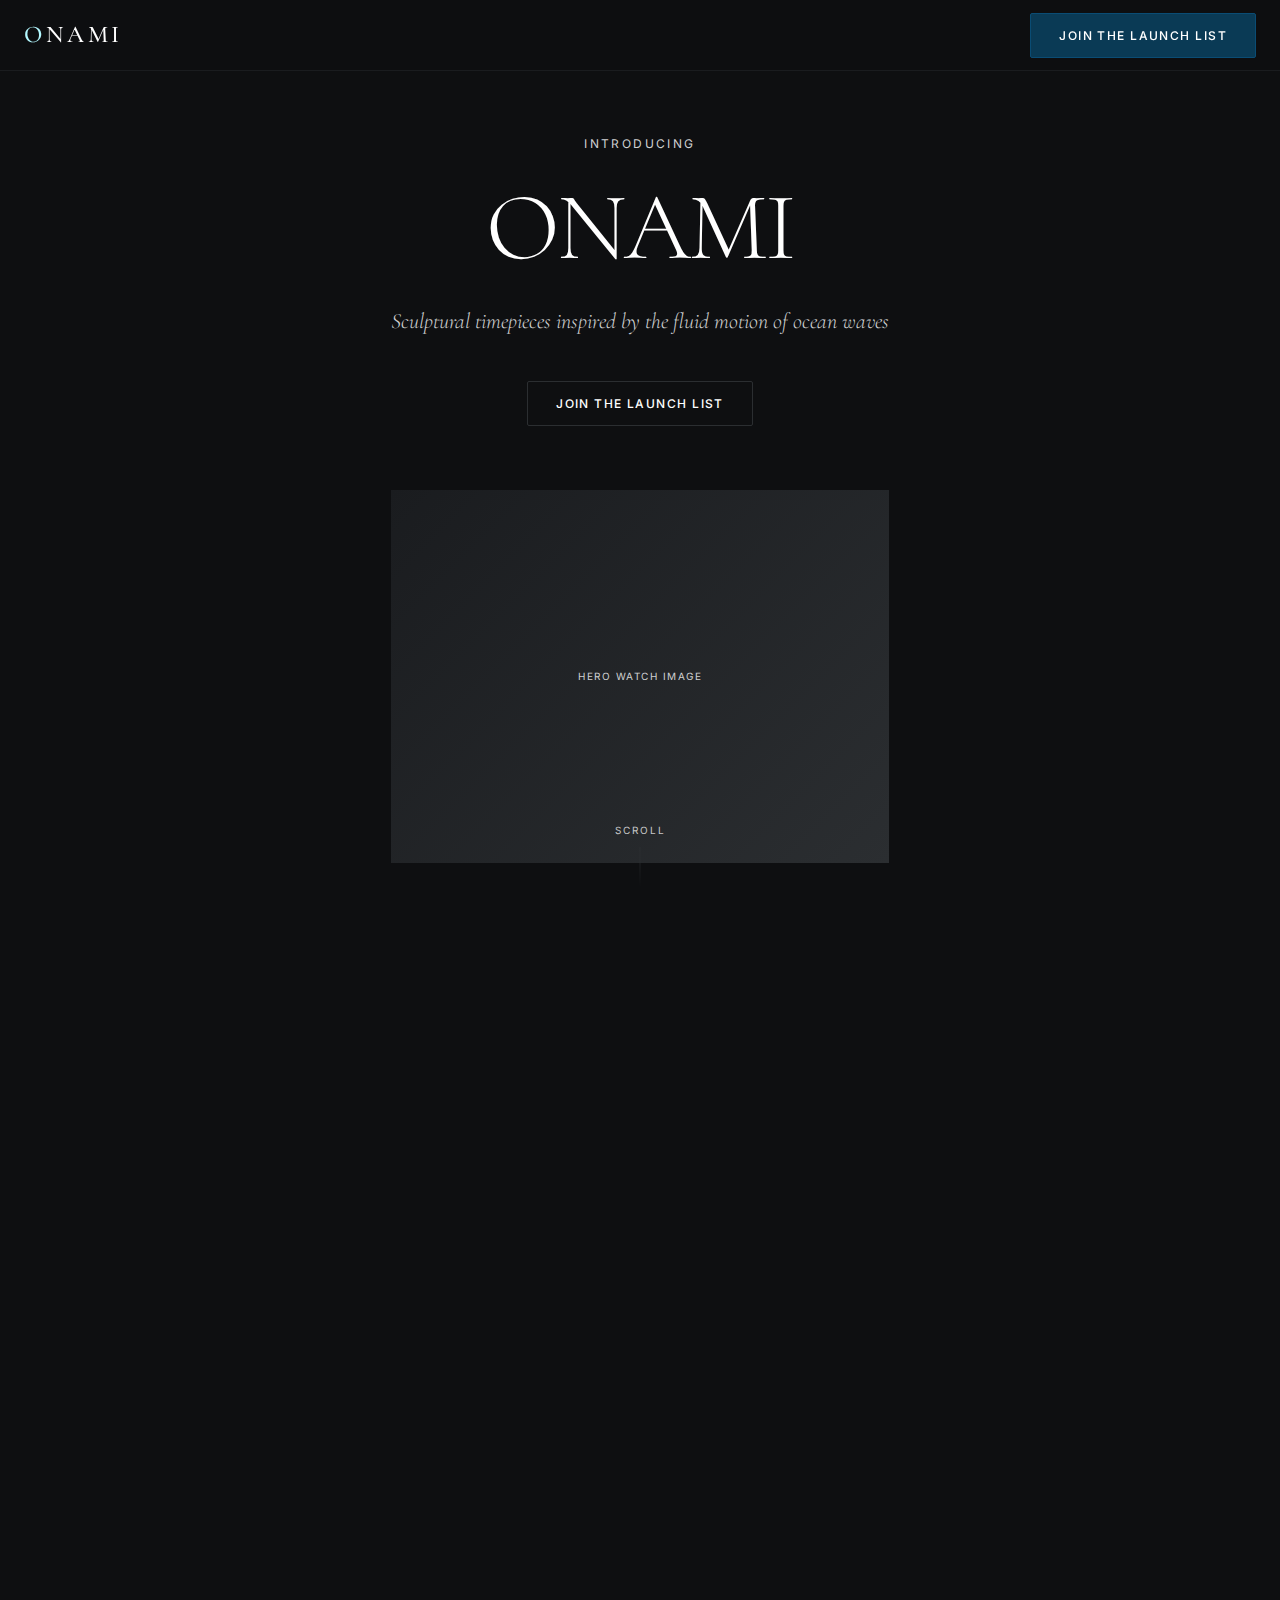
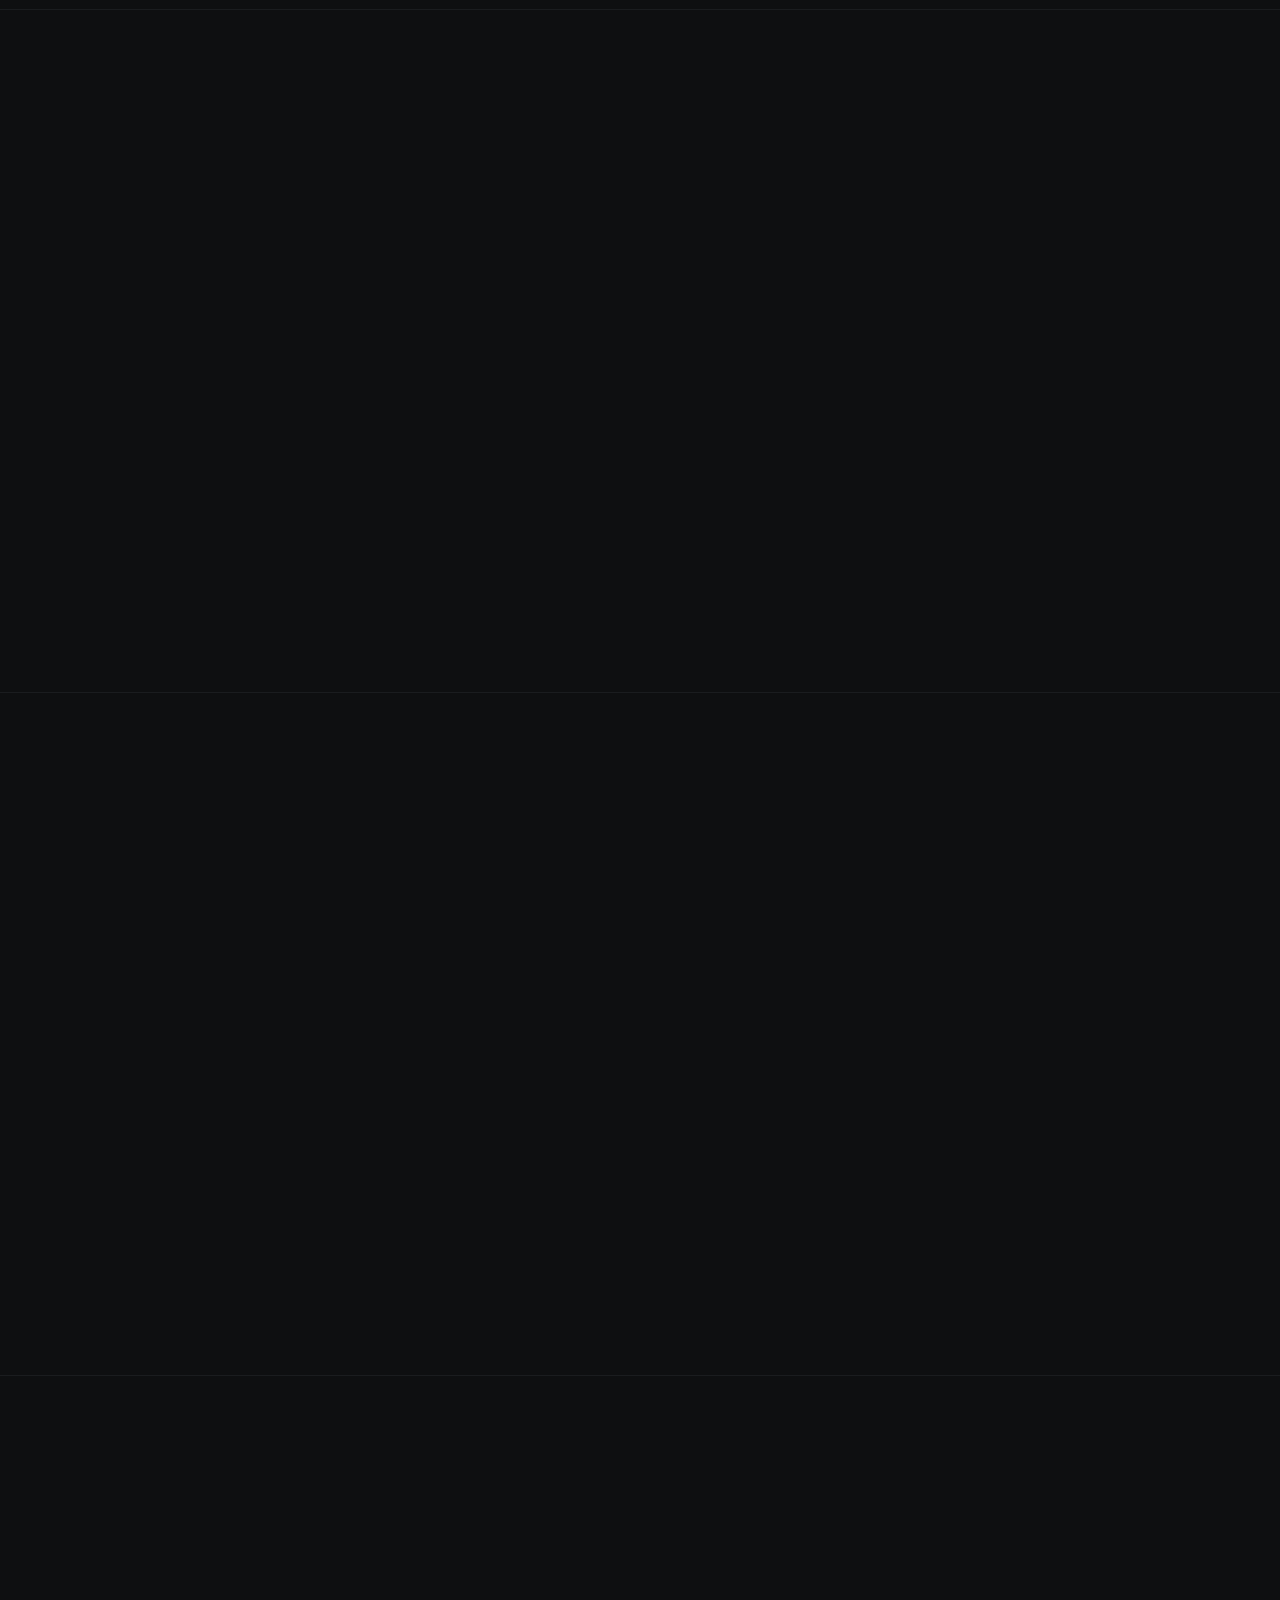
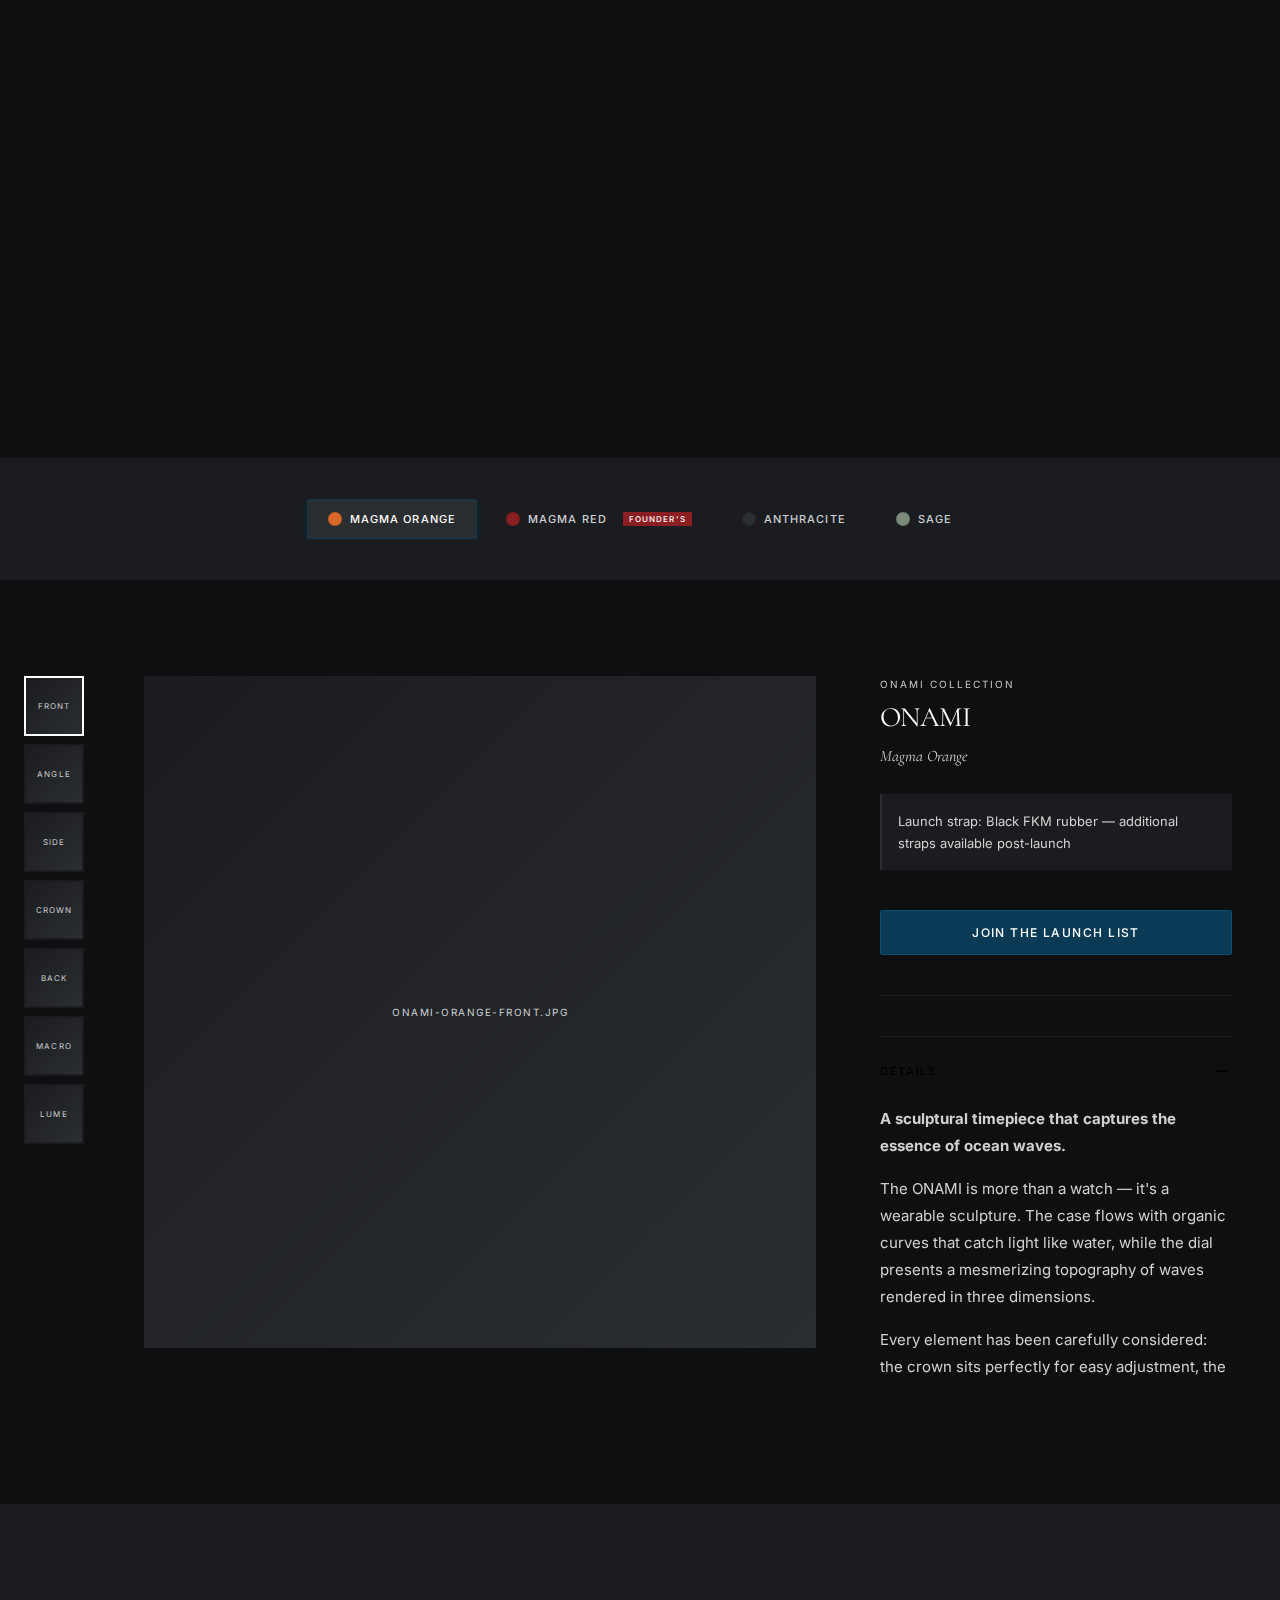
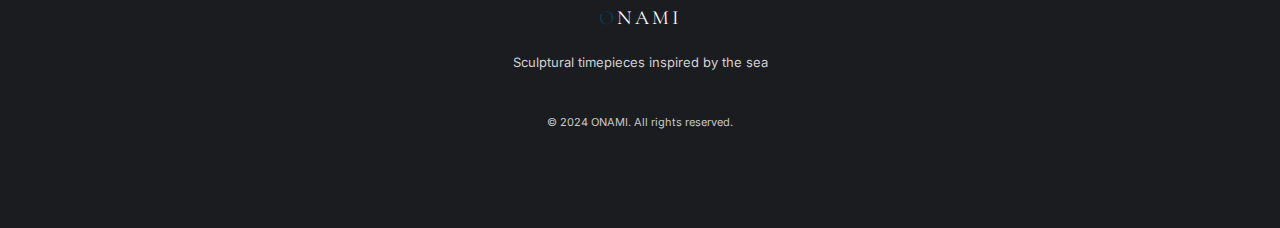
<file: main.html>
<!DOCTYPE html>
<html lang="en">
<head>
  <meta charset="UTF-8">
  <meta name="viewport" content="width=device-width, initial-scale=1.0">
  <meta name="description" content="ONAMI - Sculptural timepieces inspired by ocean waves. Join the launch list for our debut collection.">
  <title>ONAMI | Sculptural Timepieces</title>
  
  <!-- Google Fonts -->
  <link rel="preconnect" href="https://fonts.googleapis.com">
  <link rel="preconnect" href="https://fonts.gstatic.com" crossorigin>
  <link href="https://fonts.googleapis.com/css2?family=Cormorant+Garamond:ital,wght@0,300;0,400;0,500;0,600;1,300;1,400&family=Inter:wght@300;400;500;600&display=swap" rel="stylesheet">
  
  <style>
    /* ========================================
       CSS VARIABLES & RESET
    ======================================== */
    :root {
      /* Primary Colors - Dark Theme */
      --color-bg: #0E0F11;           /* Charcoal Black - main background */
      --color-bg-alt: #1A1C1F;       /* Graphite Grey - section alternation */
      --color-bg-elevated: #2B2E31;  /* Slate Grey - elevated surfaces */
      --color-text: #FFFFFF;          /* Pure White - primary text */
      --color-text-muted: #D0D1D2;   /* Soft Silver - secondary text */
      --color-text-light: #C8C8C8;   /* Warm Grey - tertiary text */
      --color-border: #2B2E31;       /* Slate Grey - borders */
      --color-border-light: #1A1C1F; /* Graphite Grey - subtle borders */
      --color-accent: #0A3A55;       /* Deep Blue - primary accent */
      --color-accent-hover: #0A4C74; /* Accent Blue - hover state */
      --color-lume: #B3F8FF;         /* Lume Cyan - special highlights */
      
      /* Variant Colors */
      --magma-orange: #D9692B;       /* Orange Magma accent */
      --magma-red: #8B1E22;          /* Red Magma accent */
      --anthracite: #2B2E31;         /* Slate Grey */
      --sage: #7A8B7A;
      
      /* Typography */
      --font-display: 'Cormorant Garamond', Georgia, serif;
      --font-body: 'Inter', -apple-system, sans-serif;
      
      /* Spacing */
      --space-xs: 0.5rem;
      --space-sm: 1rem;
      --space-md: 1.5rem;
      --space-lg: 2.5rem;
      --space-xl: 4rem;
      --space-2xl: 6rem;
      --space-3xl: 8rem;
      
      /* Transitions */
      --transition-fast: 150ms ease;
      --transition-base: 250ms ease;
      --transition-slow: 400ms ease;
    }
    
    *, *::before, *::after {
      margin: 0;
      padding: 0;
      box-sizing: border-box;
    }
    
    html {
      scroll-behavior: smooth;
      font-size: 16px;
    }
    
    body {
      font-family: var(--font-body);
      font-weight: 400;
      line-height: 1.7;
      color: var(--color-text);
      background-color: var(--color-bg);
      -webkit-font-smoothing: antialiased;
      -moz-osx-font-smoothing: grayscale;
    }
    
    img {
      max-width: 100%;
      height: auto;
      display: block;
    }
    
    a {
      color: inherit;
      text-decoration: none;
    }
    
    button {
      font-family: inherit;
      cursor: pointer;
      border: none;
      background: none;
    }
    
    /* ========================================
       TYPOGRAPHY
    ======================================== */
    h1, h2, h3, h4 {
      font-family: var(--font-display);
      font-weight: 400;
      line-height: 1.2;
      letter-spacing: -0.02em;
    }
    
    h1 {
      font-size: clamp(2.5rem, 5vw, 4rem);
    }
    
    h2 {
      font-size: clamp(1.75rem, 3.5vw, 2.5rem);
    }
    
    h3 {
      font-size: clamp(1.25rem, 2vw, 1.5rem);
    }
    
    .text-muted {
      color: var(--color-text-muted);
    }
    
    .text-light {
      color: var(--color-text-light);
    }
    
    .text-small {
      font-size: 0.875rem;
    }
    
    .text-xs {
      font-size: 0.75rem;
      letter-spacing: 0.1em;
      text-transform: uppercase;
    }
    
    /* ========================================
       LAYOUT UTILITIES
    ======================================== */
    .container {
      width: 100%;
      max-width: 1400px;
      margin: 0 auto;
      padding: 0 var(--space-md);
    }
    
    .container-narrow {
      max-width: 800px;
    }
    
    .section {
      padding: var(--space-2xl) 0;
    }
    
    .section-lg {
      padding: var(--space-3xl) 0;
    }
    
    /* ========================================
       HEADER
    ======================================== */
    .header {
      position: fixed;
      top: 0;
      left: 0;
      right: 0;
      z-index: 1000;
      background: rgba(14, 15, 17, 0.95);
      backdrop-filter: blur(20px);
      -webkit-backdrop-filter: blur(20px);
      border-bottom: 1px solid var(--color-border-light);
      transition: transform var(--transition-base), box-shadow var(--transition-base);
    }
    
    .header--hidden {
      transform: translateY(-100%);
    }
    
    .header--scrolled {
      box-shadow: 0 4px 30px rgba(0, 0, 0, 0.3);
    }
    
    .header__inner {
      display: flex;
      align-items: center;
      justify-content: space-between;
      height: 70px;
    }
    
    .header__logo {
      font-family: var(--font-display);
      font-size: 1.5rem;
      font-weight: 500;
      letter-spacing: 0.15em;
      color: var(--color-text);
    }
    
    .header__logo span {
      color: var(--color-lume);
    }
    
    .header__cta {
      display: none;
    }
    
    @media (min-width: 768px) {
      .header__cta {
        display: block;
      }
    }
    
    /* ========================================
       BUTTONS
    ======================================== */
    .btn {
      display: inline-flex;
      align-items: center;
      justify-content: center;
      gap: var(--space-xs);
      padding: 0.875rem 1.75rem;
      font-size: 0.75rem;
      font-weight: 500;
      letter-spacing: 0.12em;
      text-transform: uppercase;
      border-radius: 2px;
      transition: all var(--transition-base);
    }
    
    .btn--primary {
      background: var(--color-accent);
      color: var(--color-text);
      border: 1px solid var(--color-accent-hover);
    }
    
    .btn--primary:hover {
      background: var(--color-accent-hover);
      transform: translateY(-1px);
      box-shadow: 0 4px 20px rgba(10, 58, 85, 0.4);
    }
    
    .btn--outline {
      background: transparent;
      color: var(--color-text);
      border: 1px solid var(--color-border);
    }
    
    .btn--outline:hover {
      border-color: var(--color-text);
    }
    
    /* ========================================
       HERO SECTION
    ======================================== */
    .hero {
      min-height: 100vh;
      display: flex;
      align-items: center;
      justify-content: center;
      padding-top: 70px;
      position: relative;
      overflow: hidden;
    }
    
    .hero__content {
      text-align: center;
      padding: var(--space-xl) var(--space-md);
      max-width: 900px;
    }
    
    .hero__eyebrow {
      font-size: 0.75rem;
      letter-spacing: 0.2em;
      text-transform: uppercase;
      color: var(--color-text-muted);
      margin-bottom: var(--space-md);
    }
    
    .hero__title {
      font-size: clamp(3rem, 8vw, 6rem);
      font-weight: 300;
      letter-spacing: -0.03em;
      margin-bottom: var(--space-md);
      line-height: 1.05;
    }
    
    .hero__subtitle {
      font-family: var(--font-display);
      font-size: clamp(1.125rem, 2vw, 1.375rem);
      font-weight: 300;
      font-style: italic;
      color: var(--color-text-muted);
      max-width: 600px;
      margin: 0 auto var(--space-lg);
    }
    
    .hero__image {
      width: 100%;
      max-width: 600px;
      margin: var(--space-xl) auto 0;
      position: relative;
    }
    
    .hero__image img {
      width: 100%;
      aspect-ratio: 4/3;
      object-fit: cover;
      background: var(--color-bg-alt);
    }
    
    .hero__scroll {
      position: absolute;
      bottom: var(--space-lg);
      left: 50%;
      transform: translateX(-50%);
      display: flex;
      flex-direction: column;
      align-items: center;
      gap: var(--space-xs);
      color: var(--color-text-light);
      font-size: 0.625rem;
      letter-spacing: 0.2em;
      text-transform: uppercase;
    }
    
    .hero__scroll-line {
      width: 1px;
      height: 40px;
      background: linear-gradient(to bottom, var(--color-border), transparent);
      animation: scrollPulse 2s ease-in-out infinite;
    }
    
    @keyframes scrollPulse {
      0%, 100% { opacity: 0.3; transform: scaleY(1); }
      50% { opacity: 1; transform: scaleY(1.2); }
    }
    
    /* ========================================
       INTRO BLOCKS
    ======================================== */
    .intro-block {
      padding: var(--space-3xl) 0;
      border-bottom: 1px solid var(--color-border-light);
    }
    
    .intro-block:last-of-type {
      border-bottom: none;
    }
    
    .intro-block__inner {
      display: grid;
      gap: var(--space-lg);
      align-items: center;
    }
    
    @media (min-width: 768px) {
      .intro-block__inner {
        grid-template-columns: 1fr 1fr;
        gap: var(--space-2xl);
      }
      
      .intro-block--reverse .intro-block__content {
        order: 2;
      }
      
      .intro-block--reverse .intro-block__image {
        order: 1;
      }
    }
    
    .intro-block__eyebrow {
      font-size: 0.625rem;
      letter-spacing: 0.25em;
      text-transform: uppercase;
      color: var(--color-text-light);
      margin-bottom: var(--space-sm);
    }
    
    .intro-block__title {
      margin-bottom: var(--space-md);
    }
    
    .intro-block__text {
      color: var(--color-text-muted);
      font-size: 1rem;
      line-height: 1.8;
    }
    
    .intro-block__image {
      aspect-ratio: 4/3;
      background: var(--color-bg-alt);
      overflow: hidden;
    }
    
    .intro-block__image img {
      width: 100%;
      height: 100%;
      object-fit: cover;
      transition: transform var(--transition-slow);
    }
    
    .intro-block__image:hover img {
      transform: scale(1.03);
    }
    
    /* ========================================
       VARIANT RIBBON
    ======================================== */
    .variant-ribbon {
      background: var(--color-bg-alt);
      padding: var(--space-lg) 0;
      position: sticky;
      top: 70px;
      z-index: 100;
      border-bottom: 1px solid var(--color-border-light);
    }
    
    .variant-ribbon__inner {
      display: flex;
      justify-content: center;
      gap: var(--space-xs);
      overflow-x: auto;
      -webkit-overflow-scrolling: touch;
      scrollbar-width: none;
      -ms-overflow-style: none;
      padding: 0 var(--space-sm);
    }
    
    .variant-ribbon__inner::-webkit-scrollbar {
      display: none;
    }
    
    .variant-btn {
      display: flex;
      align-items: center;
      gap: var(--space-xs);
      padding: 0.75rem 1.25rem;
      font-size: 0.6875rem;
      font-weight: 500;
      letter-spacing: 0.1em;
      text-transform: uppercase;
      white-space: nowrap;
      border: 1px solid transparent;
      border-radius: 2px;
      transition: all var(--transition-base);
      color: var(--color-text-muted);
    }
    
    .variant-btn:hover {
      color: var(--color-text);
      border-color: var(--color-border);
    }
    
    .variant-btn--active {
      color: var(--color-text);
      background: var(--color-bg-elevated);
      border-color: var(--color-accent);
      box-shadow: 0 2px 12px rgba(10, 58, 85, 0.3);
    }
    
    .variant-btn__swatch {
      width: 14px;
      height: 14px;
      border-radius: 50%;
      border: 1px solid rgba(0, 0, 0, 0.1);
    }
    
    .variant-btn__swatch--orange { background: var(--magma-orange); }
    .variant-btn__swatch--red { background: var(--magma-red); }
    .variant-btn__swatch--anthracite { background: var(--anthracite); }
    .variant-btn__swatch--sage { background: var(--sage); }
    
    .variant-btn__badge {
      font-size: 0.5rem;
      padding: 0.125rem 0.375rem;
      background: var(--magma-red);
      color: var(--color-text);
      border-radius: 1px;
      margin-left: var(--space-xs);
    }
    
    /* ========================================
       PRODUCT SECTION (NOMOS-INSPIRED)
    ======================================== */
    .product-section {
      padding: var(--space-2xl) 0 var(--space-3xl);
    }
    
    .product-grid {
      display: grid;
      gap: var(--space-lg);
    }
    
    @media (min-width: 1024px) {
      .product-grid {
        grid-template-columns: 80px 1fr 400px;
        gap: var(--space-lg);
        align-items: start;
      }
    }
    
    /* Thumbnail Strip */
    .thumbnail-strip {
      display: flex;
      gap: var(--space-xs);
      overflow-x: auto;
      -webkit-overflow-scrolling: touch;
      padding-bottom: var(--space-xs);
    }
    
    @media (min-width: 1024px) {
      .thumbnail-strip {
        flex-direction: column;
        overflow-x: visible;
        padding-bottom: 0;
        position: sticky;
        top: 160px;
      }
    }
    
    .thumbnail {
      flex-shrink: 0;
      width: 60px;
      height: 60px;
      background: var(--color-bg-alt);
      border: 2px solid transparent;
      cursor: pointer;
      transition: all var(--transition-base);
      overflow: hidden;
    }
    
    .thumbnail:hover {
      border-color: var(--color-border);
    }
    
    .thumbnail--active {
      border-color: var(--color-text);
    }
    
    .thumbnail img {
      width: 100%;
      height: 100%;
      object-fit: cover;
    }
    
    /* Main Gallery */
    .main-gallery {
      position: relative;
      aspect-ratio: 1;
      background: var(--color-bg-alt);
      overflow: hidden;
    }
    
    @media (min-width: 1024px) {
      .main-gallery {
        position: sticky;
        top: 160px;
      }
    }
    
    .gallery-slide {
      position: absolute;
      inset: 0;
      opacity: 0;
      transition: opacity var(--transition-slow);
    }
    
    .gallery-slide--active {
      opacity: 1;
    }
    
    .gallery-slide img {
      width: 100%;
      height: 100%;
      object-fit: cover;
    }
    
    /* Product Panel */
    .product-panel {
      padding: var(--space-lg) 0;
    }
    
    @media (min-width: 1024px) {
      .product-panel {
        padding: 0 var(--space-md);
        position: sticky;
        top: 160px;
        max-height: calc(100vh - 200px);
        overflow-y: auto;
      }
    }
    
    .product-panel__header {
      margin-bottom: var(--space-lg);
      padding-bottom: var(--space-lg);
      border-bottom: 1px solid var(--color-border-light);
    }
    
    .product-panel__eyebrow {
      font-size: 0.625rem;
      letter-spacing: 0.2em;
      text-transform: uppercase;
      color: var(--color-text-light);
      margin-bottom: var(--space-xs);
    }
    
    .product-panel__title {
      font-size: 1.75rem;
      margin-bottom: var(--space-xs);
    }
    
    .product-panel__variant-name {
      font-family: var(--font-display);
      font-style: italic;
      color: var(--color-text-muted);
    }
    
    .product-panel__strap-note {
      margin-top: var(--space-md);
      padding: var(--space-sm);
      background: var(--color-bg-alt);
      font-size: 0.8125rem;
      color: var(--color-text-muted);
      border-left: 2px solid var(--color-border);
    }
    
    .product-panel__cta {
      width: 100%;
      margin-top: var(--space-lg);
    }
    
    /* ========================================
       ACCORDIONS
    ======================================== */
    .accordion {
      border-top: 1px solid var(--color-border-light);
    }
    
    .accordion__item {
      border-bottom: 1px solid var(--color-border-light);
    }
    
    .accordion__trigger {
      display: flex;
      align-items: center;
      justify-content: space-between;
      width: 100%;
      padding: var(--space-md) 0;
      font-size: 0.6875rem;
      font-weight: 500;
      letter-spacing: 0.15em;
      text-transform: uppercase;
      text-align: left;
      transition: color var(--transition-base);
    }
    
    .accordion__trigger:hover {
      color: var(--color-text-muted);
    }
    
    .accordion__icon {
      width: 20px;
      height: 20px;
      position: relative;
      transition: transform var(--transition-base);
    }
    
    .accordion__icon::before,
    .accordion__icon::after {
      content: '';
      position: absolute;
      background: currentColor;
      transition: transform var(--transition-base);
    }
    
    .accordion__icon::before {
      width: 12px;
      height: 1px;
      top: 50%;
      left: 50%;
      transform: translate(-50%, -50%);
    }
    
    .accordion__icon::after {
      width: 1px;
      height: 12px;
      top: 50%;
      left: 50%;
      transform: translate(-50%, -50%);
    }
    
    .accordion__item--open .accordion__icon::after {
      transform: translate(-50%, -50%) rotate(90deg);
    }
    
    .accordion__content {
      max-height: 0;
      overflow: hidden;
      transition: max-height var(--transition-slow);
    }
    
    .accordion__item--open .accordion__content {
      max-height: 2000px;
    }
    
    .accordion__body {
      padding-bottom: var(--space-lg);
      color: var(--color-text-muted);
      font-size: 0.9375rem;
      line-height: 1.8;
    }
    
    .accordion__body p {
      margin-bottom: var(--space-sm);
    }
    
    .accordion__body p:last-child {
      margin-bottom: 0;
    }
    
    /* Specs Grid */
    .specs-grid {
      display: grid;
      gap: var(--space-md);
    }
    
    @media (min-width: 640px) {
      .specs-grid {
        grid-template-columns: 1fr 1fr;
      }
    }
    
    .spec-group__title {
      font-size: 0.625rem;
      letter-spacing: 0.15em;
      text-transform: uppercase;
      color: var(--color-text-light);
      margin-bottom: var(--space-sm);
      padding-bottom: var(--space-xs);
      border-bottom: 1px solid var(--color-border-light);
    }
    
    .spec-item {
      display: flex;
      justify-content: space-between;
      padding: var(--space-xs) 0;
      font-size: 0.8125rem;
      border-bottom: 1px solid var(--color-border-light);
    }
    
    .spec-item:last-child {
      border-bottom: none;
    }
    
    .spec-item__label {
      color: var(--color-text-muted);
    }
    
    .spec-item__value {
      font-weight: 500;
      text-align: right;
    }
    
    .tech-sheet-placeholder {
      aspect-ratio: 16/9;
      background: var(--color-bg-alt);
      display: flex;
      align-items: center;
      justify-content: center;
      color: var(--color-text-light);
      font-size: 0.75rem;
      letter-spacing: 0.1em;
      text-transform: uppercase;
      margin-bottom: var(--space-lg);
    }
    
    .variant-detail-grid {
      display: grid;
      gap: var(--space-md);
      margin-top: var(--space-lg);
      padding-top: var(--space-lg);
      border-top: 1px solid var(--color-border-light);
    }
    
    @media (min-width: 640px) {
      .variant-detail-grid {
        grid-template-columns: 200px 1fr;
        align-items: start;
      }
    }
    
    .variant-dial-crop {
      aspect-ratio: 1;
      background: var(--color-bg-alt);
    }
    
    .variant-bullets {
      list-style: none;
    }
    
    .variant-bullets li {
      padding: var(--space-xs) 0;
      padding-left: var(--space-md);
      position: relative;
      font-size: 0.875rem;
      color: var(--color-text-muted);
    }
    
    .variant-bullets li::before {
      content: '';
      position: absolute;
      left: 0;
      top: 50%;
      width: 4px;
      height: 4px;
      border-radius: 50%;
      background: var(--color-lume);
    }
    
    .serial-note {
      margin-top: var(--space-lg);
      padding: var(--space-md);
      background: var(--color-bg-alt);
      font-size: 0.8125rem;
      font-style: italic;
      color: var(--color-text-muted);
      border-left: 2px solid var(--color-accent);
    }
    
    /* ========================================
       COUNTDOWN (HIDDEN BY DEFAULT)
    ======================================== */
    .countdown {
      display: none; /* Hidden until KS date confirmed */
      background: var(--color-accent);
      color: var(--color-text);
      padding: var(--space-sm) 0;
      text-align: center;
    }
    
    .countdown--visible {
      display: block;
    }
    
    .countdown__inner {
      display: flex;
      align-items: center;
      justify-content: center;
      gap: var(--space-lg);
      flex-wrap: wrap;
    }
    
    .countdown__label {
      font-size: 0.625rem;
      letter-spacing: 0.2em;
      text-transform: uppercase;
      opacity: 0.7;
    }
    
    .countdown__timer {
      display: flex;
      gap: var(--space-md);
    }
    
    .countdown__unit {
      text-align: center;
    }
    
    .countdown__number {
      font-family: var(--font-display);
      font-size: 1.5rem;
      font-weight: 400;
      line-height: 1;
    }
    
    .countdown__text {
      font-size: 0.5rem;
      letter-spacing: 0.15em;
      text-transform: uppercase;
      opacity: 0.7;
    }
    
    /* ========================================
       EMAIL CAPTURE MODAL
    ======================================== */
    .modal-overlay {
      position: fixed;
      inset: 0;
      background: rgba(0, 0, 0, 0.7);
      backdrop-filter: blur(8px);
      z-index: 2000;
      opacity: 0;
      visibility: hidden;
      transition: all var(--transition-base);
    }
    
    .modal-overlay--visible {
      opacity: 1;
      visibility: visible;
    }
    
    .modal {
      position: fixed;
      top: 50%;
      left: 50%;
      transform: translate(-50%, -50%) scale(0.95);
      width: calc(100% - var(--space-lg));
      max-width: 480px;
      background: var(--color-bg-alt);
      padding: var(--space-xl);
      z-index: 2001;
      opacity: 0;
      visibility: hidden;
      transition: all var(--transition-base);
      border: 1px solid var(--color-border);
    }
    
    .modal--visible {
      opacity: 1;
      visibility: visible;
      transform: translate(-50%, -50%) scale(1);
    }
    
    .modal__close {
      position: absolute;
      top: var(--space-md);
      right: var(--space-md);
      width: 32px;
      height: 32px;
      display: flex;
      align-items: center;
      justify-content: center;
      color: var(--color-text-muted);
      transition: color var(--transition-base);
    }
    
    .modal__close:hover {
      color: var(--color-text);
    }
    
    .modal__title {
      font-size: 1.5rem;
      margin-bottom: var(--space-xs);
    }
    
    .modal__subtitle {
      color: var(--color-text-muted);
      margin-bottom: var(--space-lg);
    }
    
    .modal__form {
      display: flex;
      flex-direction: column;
      gap: var(--space-sm);
    }
    
    .modal__input {
      width: 100%;
      padding: 1rem;
      font-size: 1rem;
      border: 1px solid var(--color-border);
      background: var(--color-bg);
      transition: border-color var(--transition-base);
    }
    
    .modal__input:focus {
      outline: none;
      border-color: var(--color-text);
    }
    
    .modal__input::placeholder {
      color: var(--color-text-light);
    }
    
    .modal__success {
      display: none;
      text-align: center;
      padding: var(--space-lg) 0;
    }
    
    .modal__success--visible {
      display: block;
    }
    
    .modal__success-icon {
      width: 48px;
      height: 48px;
      margin: 0 auto var(--space-md);
      border-radius: 50%;
      background: var(--color-accent);
      color: white;
      display: flex;
      align-items: center;
      justify-content: center;
    }
    
    /* ========================================
       MOBILE STICKY CTA
    ======================================== */
    .mobile-cta {
      position: fixed;
      bottom: 0;
      left: 0;
      right: 0;
      padding: var(--space-sm) var(--space-md);
      background: var(--color-bg-alt);
      border-top: 1px solid var(--color-border);
      z-index: 999;
      transform: translateY(100%);
      transition: transform var(--transition-base);
    }
    
    .mobile-cta--visible {
      transform: translateY(0);
    }
    
    @media (min-width: 768px) {
      .mobile-cta {
        display: none;
      }
    }
    
    .mobile-cta .btn {
      width: 100%;
    }
    
    /* ========================================
       FOOTER
    ======================================== */
    .footer {
      padding: var(--space-2xl) 0;
      background: var(--color-bg-alt);
      text-align: center;
      border-top: 1px solid var(--color-border-light);
    }
    
    .footer__logo {
      font-family: var(--font-display);
      font-size: 1.25rem;
      letter-spacing: 0.15em;
      margin-bottom: var(--space-sm);
    }
    
    .footer__tagline {
      font-size: 0.8125rem;
      color: var(--color-text-muted);
      margin-bottom: var(--space-lg);
    }
    
    .footer__legal {
      font-size: 0.6875rem;
      color: var(--color-text-light);
    }
    
    /* ========================================
       ANIMATIONS
    ======================================== */
    .fade-in {
      opacity: 0;
      transform: translateY(20px);
      transition: opacity 0.6s ease, transform 0.6s ease;
    }
    
    .fade-in--visible {
      opacity: 1;
      transform: translateY(0);
    }
    
    /* Stagger children */
    .stagger-children > * {
      opacity: 0;
      transform: translateY(20px);
    }
    
    .stagger-children--visible > *:nth-child(1) { opacity: 1; transform: translateY(0); transition-delay: 0ms; }
    .stagger-children--visible > *:nth-child(2) { opacity: 1; transform: translateY(0); transition-delay: 100ms; }
    .stagger-children--visible > *:nth-child(3) { opacity: 1; transform: translateY(0); transition-delay: 200ms; }
    .stagger-children--visible > *:nth-child(4) { opacity: 1; transform: translateY(0); transition-delay: 300ms; }
    
    .stagger-children > * {
      transition: opacity 0.6s ease, transform 0.6s ease;
    }
    
    /* ========================================
       PLACEHOLDER IMAGES
    ======================================== */
    .placeholder-img {
      width: 100%;
      height: 100%;
      background: linear-gradient(135deg, var(--color-bg-alt) 0%, var(--color-bg-elevated) 100%);
      display: flex;
      align-items: center;
      justify-content: center;
      color: var(--color-text-muted);
      font-size: 0.625rem;
      letter-spacing: 0.15em;
      text-transform: uppercase;
    }
  </style>
</head>
<body>
  <!-- Countdown Bar (Hidden until KS launch confirmed) -->
  <div class="countdown" id="countdown">
    <div class="container">
      <div class="countdown__inner">
        <span class="countdown__label">Kickstarter launches in</span>
        <div class="countdown__timer">
          <div class="countdown__unit">
            <div class="countdown__number" id="countdown-days">00</div>
            <div class="countdown__text">Days</div>
          </div>
          <div class="countdown__unit">
            <div class="countdown__number" id="countdown-hours">00</div>
            <div class="countdown__text">Hours</div>
          </div>
          <div class="countdown__unit">
            <div class="countdown__number" id="countdown-mins">00</div>
            <div class="countdown__text">Mins</div>
          </div>
          <div class="countdown__unit">
            <div class="countdown__number" id="countdown-secs">00</div>
            <div class="countdown__text">Secs</div>
          </div>
        </div>
      </div>
    </div>
  </div>

  <!-- Header -->
  <header class="header" id="header">
    <div class="container">
      <div class="header__inner">
        <a href="#" class="header__logo"><span>O</span>NAMI</a>
        <button class="btn btn--primary header__cta" data-modal-trigger>Join the Launch List</button>
      </div>
    </div>
  </header>

  <!-- Hero -->
  <section class="hero">
    <div class="hero__content">
      <p class="hero__eyebrow fade-in">Introducing</p>
      <h1 class="hero__title fade-in">ONAMI</h1>
      <p class="hero__subtitle fade-in">Sculptural timepieces inspired by the fluid motion of ocean waves</p>
      <button class="btn btn--outline fade-in" data-modal-trigger>Join the Launch List</button>
      <div class="hero__image fade-in">
        <div class="placeholder-img" style="aspect-ratio: 4/3;">Hero Watch Image</div>
      </div>
    </div>
    <div class="hero__scroll">
      <span>Scroll</span>
      <div class="hero__scroll-line"></div>
    </div>
  </section>

  <!-- Intro Block 1: The Story -->
  <section class="intro-block">
    <div class="container">
      <div class="intro-block__inner">
        <div class="intro-block__content fade-in">
          <p class="intro-block__eyebrow">The Story</p>
          <h2 class="intro-block__title">Born from the Sea</h2>
          <p class="intro-block__text">
            ONAMI draws its soul from the ocean — its rhythms, its depths, its endless horizon. Each timepiece is a sculptural interpretation of water in motion, capturing the serene power of waves frozen in metal and glass.
          </p>
        </div>
        <div class="intro-block__image fade-in">
          <div class="placeholder-img">Inspiration Image</div>
        </div>
      </div>
    </div>
  </section>

  <!-- Intro Block 2: The Name -->
  <section class="intro-block intro-block--reverse">
    <div class="container">
      <div class="intro-block__inner">
        <div class="intro-block__content fade-in">
          <p class="intro-block__eyebrow">The Meaning</p>
          <h2 class="intro-block__title">大波 — Great Wave</h2>
          <p class="intro-block__text">
            The name ONAMI (大波) translates to "great wave" in Japanese — a tribute to the majestic swells that have inspired artists and poets for centuries. It embodies movement, power, and the timeless beauty of nature's most elemental force.
          </p>
        </div>
        <div class="intro-block__image fade-in">
          <div class="placeholder-img">Japanese Wave Art</div>
        </div>
      </div>
    </div>
  </section>

  <!-- Intro Block 3: The Design -->
  <section class="intro-block">
    <div class="container">
      <div class="intro-block__inner">
        <div class="intro-block__content fade-in">
          <p class="intro-block__eyebrow">The Design</p>
          <h2 class="intro-block__title">Sculptural Precision</h2>
          <p class="intro-block__text">
            Every curve of the case flows with deliberate grace. The dial breathes with subtle texture, while the hands sweep across like ripples spreading across still water. This is watchmaking as art — worn on the wrist.
          </p>
        </div>
        <div class="intro-block__image fade-in">
          <div class="placeholder-img">Design Detail</div>
        </div>
      </div>
    </div>
  </section>

  <!-- Intro Block 4: The Craft -->
  <section class="intro-block intro-block--reverse">
    <div class="container">
      <div class="intro-block__inner">
        <div class="intro-block__content fade-in">
          <p class="intro-block__eyebrow">The Craft</p>
          <h2 class="intro-block__title">Heritage Meets Vision</h2>
          <p class="intro-block__text">
            Created in collaboration with Doussot, a storied French dial manufacturer with over four decades of expertise, ONAMI merges traditional craftsmanship with contemporary design. Each dial is a testament to patience, precision, and passion.
          </p>
        </div>
        <div class="intro-block__image fade-in">
          <div class="placeholder-img">Craftsmanship</div>
        </div>
      </div>
    </div>
  </section>

  <!-- Variant Ribbon -->
  <div class="variant-ribbon" id="variant-ribbon">
    <div class="container">
      <div class="variant-ribbon__inner">
        <button class="variant-btn variant-btn--active" data-variant="orange">
          <span class="variant-btn__swatch variant-btn__swatch--orange"></span>
          Magma Orange
        </button>
        <button class="variant-btn" data-variant="red">
          <span class="variant-btn__swatch variant-btn__swatch--red"></span>
          Magma Red
          <span class="variant-btn__badge">Founder's</span>
        </button>
        <button class="variant-btn" data-variant="anthracite">
          <span class="variant-btn__swatch variant-btn__swatch--anthracite"></span>
          Anthracite
        </button>
        <button class="variant-btn" data-variant="sage">
          <span class="variant-btn__swatch variant-btn__swatch--sage"></span>
          Sage
        </button>
      </div>
    </div>
  </div>

  <!-- Product Section -->
  <section class="product-section">
    <div class="container">
      <div class="product-grid">
        <!-- Thumbnail Strip -->
        <div class="thumbnail-strip" id="thumbnail-strip">
          <button class="thumbnail thumbnail--active" data-index="0">
            <div class="placeholder-img" style="font-size: 0.5rem;">Front</div>
          </button>
          <button class="thumbnail" data-index="1">
            <div class="placeholder-img" style="font-size: 0.5rem;">Angle</div>
          </button>
          <button class="thumbnail" data-index="2">
            <div class="placeholder-img" style="font-size: 0.5rem;">Side</div>
          </button>
          <button class="thumbnail" data-index="3">
            <div class="placeholder-img" style="font-size: 0.5rem;">Crown</div>
          </button>
          <button class="thumbnail" data-index="4">
            <div class="placeholder-img" style="font-size: 0.5rem;">Back</div>
          </button>
          <button class="thumbnail" data-index="5">
            <div class="placeholder-img" style="font-size: 0.5rem;">Macro</div>
          </button>
          <button class="thumbnail" data-index="6">
            <div class="placeholder-img" style="font-size: 0.5rem;">Lume</div>
          </button>
        </div>

        <!-- Main Gallery -->
        <div class="main-gallery" id="main-gallery">
          <div class="gallery-slide gallery-slide--active" data-index="0">
            <div class="placeholder-img">ONAMI-ORANGE-FRONT.jpg</div>
          </div>
          <div class="gallery-slide" data-index="1">
            <div class="placeholder-img">ONAMI-ORANGE-ANGLE.jpg</div>
          </div>
          <div class="gallery-slide" data-index="2">
            <div class="placeholder-img">ONAMI-ORANGE-SIDE.jpg</div>
          </div>
          <div class="gallery-slide" data-index="3">
            <div class="placeholder-img">ONAMI-ORANGE-CROWN.jpg</div>
          </div>
          <div class="gallery-slide" data-index="4">
            <div class="placeholder-img">ONAMI-ORANGE-CASEBACK.jpg</div>
          </div>
          <div class="gallery-slide" data-index="5">
            <div class="placeholder-img">ONAMI-ORANGE-MACRO.jpg</div>
          </div>
          <div class="gallery-slide" data-index="6">
            <div class="placeholder-img">ONAMI-ORANGE-LUME.jpg</div>
          </div>
        </div>

        <!-- Product Panel -->
        <div class="product-panel">
          <div class="product-panel__header">
            <p class="product-panel__eyebrow">ONAMI Collection</p>
            <h2 class="product-panel__title">ONAMI</h2>
            <p class="product-panel__variant-name" id="variant-display-name">Magma Orange</p>
            <div class="product-panel__strap-note">
              Launch strap: Black FKM rubber — additional straps available post-launch
            </div>
            <button class="btn btn--primary product-panel__cta" data-modal-trigger>Join the Launch List</button>
          </div>

          <!-- Accordions -->
          <div class="accordion" id="accordion">
            <!-- Details -->
            <div class="accordion__item accordion__item--open" data-accordion="details">
              <button class="accordion__trigger">
                Details
                <span class="accordion__icon"></span>
              </button>
              <div class="accordion__content">
                <div class="accordion__body">
                  <p><strong>A sculptural timepiece that captures the essence of ocean waves.</strong></p>
                  <p>The ONAMI is more than a watch — it's a wearable sculpture. The case flows with organic curves that catch light like water, while the dial presents a mesmerizing topography of waves rendered in three dimensions.</p>
                  <p>Every element has been carefully considered: the crown sits perfectly for easy adjustment, the lug-to-lug ensures comfort on any wrist, and the display caseback reveals the decorated movement within.</p>
                </div>
              </div>
            </div>

            <!-- Impression -->
            <div class="accordion__item" data-accordion="impression">
              <button class="accordion__trigger">
                Impression
                <span class="accordion__icon"></span>
              </button>
              <div class="accordion__content">
                <div class="accordion__body">
                  <p>On the wrist, ONAMI presents a commanding yet refined presence. At 40mm, it strikes the perfect balance — substantial enough to make a statement, yet comfortable for all-day wear.</p>
                  <p>The sculptural case catches light from every angle, creating an ever-changing play of reflections. The dial's three-dimensional wave texture adds depth that photographs simply cannot capture — it must be experienced.</p>
                </div>
              </div>
            </div>

            <!-- Specifications -->
            <div class="accordion__item" data-accordion="specifications">
              <button class="accordion__trigger">
                Specifications
                <span class="accordion__icon"></span>
              </button>
              <div class="accordion__content">
                <div class="accordion__body">
                  <div class="tech-sheet-placeholder">Technical Drawing Placeholder</div>
                  
                  <div class="specs-grid">
                    <div class="spec-group">
                      <h4 class="spec-group__title">Case</h4>
                      <div class="spec-item">
                        <span class="spec-item__label">Diameter</span>
                        <span class="spec-item__value">40mm</span>
                      </div>
                      <div class="spec-item">
                        <span class="spec-item__label">Thickness</span>
                        <span class="spec-item__value">11.5mm</span>
                      </div>
                      <div class="spec-item">
                        <span class="spec-item__label">Lug-to-lug</span>
                        <span class="spec-item__value">47mm</span>
                      </div>
                      <div class="spec-item">
                        <span class="spec-item__label">Material</span>
                        <span class="spec-item__value">316L Steel</span>
                      </div>
                      <div class="spec-item">
                        <span class="spec-item__label">Water Resistance</span>
                        <span class="spec-item__value">100m</span>
                      </div>
                    </div>
                    
                    <div class="spec-group">
                      <h4 class="spec-group__title">Movement</h4>
                      <div class="spec-item">
                        <span class="spec-item__label">Caliber</span>
                        <span class="spec-item__value">Miyota 9039</span>
                      </div>
                      <div class="spec-item">
                        <span class="spec-item__label">Power Reserve</span>
                        <span class="spec-item__value">42 hours</span>
                      </div>
                      <div class="spec-item">
                        <span class="spec-item__label">Frequency</span>
                        <span class="spec-item__value">28,800 vph</span>
                      </div>
                    </div>
                    
                    <div class="spec-group">
                      <h4 class="spec-group__title">Crystal</h4>
                      <div class="spec-item">
                        <span class="spec-item__label">Front</span>
                        <span class="spec-item__value">Sapphire, AR</span>
                      </div>
                      <div class="spec-item">
                        <span class="spec-item__label">Back</span>
                        <span class="spec-item__value">Sapphire</span>
                      </div>
                    </div>
                    
                    <div class="spec-group">
                      <h4 class="spec-group__title">Dial & Hands</h4>
                      <div class="spec-item">
                        <span class="spec-item__label">Dial</span>
                        <span class="spec-item__value">3D Wave Texture</span>
                      </div>
                      <div class="spec-item">
                        <span class="spec-item__label">Lume</span>
                        <span class="spec-item__value">Super-LumiNova</span>
                      </div>
                    </div>
                  </div>

                  <div class="serial-note">
                    Individual serial number engraved on the caseback — You will be able to select your preferred serial number at purchase time.
                  </div>

                  <div class="variant-detail-grid" id="variant-details">
                    <div class="variant-dial-crop">
                      <div class="placeholder-img" style="font-size: 0.5rem;">Dial Crop</div>
                    </div>
                    <ul class="variant-bullets">
                      <li>Sunburst orange dial with wave texture</li>
                      <li>Applied indices with luminous fill</li>
                      <li>Polished and brushed hands</li>
                      <li>Date window at 6 o'clock</li>
                    </ul>
                  </div>
                </div>
              </div>
            </div>

            <!-- Story of Doussot -->
            <div class="accordion__item" data-accordion="doussot">
              <button class="accordion__trigger">
                The Story of Doussot
                <span class="accordion__icon"></span>
              </button>
              <div class="accordion__content">
                <div class="accordion__body">
                  <p>Nestled in the heart of Besançon, France's historic watchmaking capital, Doussot has been crafting exceptional dials for over four decades. What began as a small family atelier has grown into one of Europe's most respected dial manufacturers.</p>
                  <p>The workshop combines time-honored techniques with modern precision: hand-finishing meets CNC machining, traditional lacquering works alongside advanced coating technologies. Each dial passes through dozens of skilled hands before it's ready.</p>
                  <p>For ONAMI, Doussot developed a proprietary three-dimensional stamping process that creates our signature wave texture. It took months of refinement to achieve the perfect depth and fluidity — a testament to their relentless pursuit of perfection.</p>
                  <p>This partnership represents more than manufacturing — it's a meeting of visions. Doussot's heritage and expertise bring ONAMI's sculptural concept to life with a quality that can only come from decades of dedication to the craft.</p>
                </div>
              </div>
            </div>
          </div>
        </div>
      </div>
    </div>
  </section>

  <!-- Footer -->
  <footer class="footer">
    <div class="container">
      <p class="footer__logo"><span style="color: var(--color-accent);">O</span>NAMI</p>
      <p class="footer__tagline">Sculptural timepieces inspired by the sea</p>
      <p class="footer__legal">© 2024 ONAMI. All rights reserved.</p>
    </div>
  </footer>

  <!-- Mobile Sticky CTA -->
  <div class="mobile-cta" id="mobile-cta">
    <button class="btn btn--primary" data-modal-trigger>Join the Launch List</button>
  </div>

  <!-- Email Modal -->
  <div class="modal-overlay" id="modal-overlay"></div>
  <div class="modal" id="modal">
    <button class="modal__close" id="modal-close">
      <svg width="20" height="20" viewBox="0 0 24 24" fill="none" stroke="currentColor" stroke-width="2">
        <path d="M18 6L6 18M6 6l12 12"/>
      </svg>
    </button>
    <div id="modal-form-container">
      <h3 class="modal__title">Join the Launch List</h3>
      <p class="modal__subtitle">Be the first to know when ONAMI launches on Kickstarter.</p>
      <form class="modal__form" id="signup-form">
        <input type="email" class="modal__input" placeholder="Your email address" required>
        <button type="submit" class="btn btn--primary">Notify Me</button>
      </form>
    </div>
    <div class="modal__success" id="modal-success">
      <div class="modal__success-icon">
        <svg width="24" height="24" viewBox="0 0 24 24" fill="none" stroke="currentColor" stroke-width="2">
          <polyline points="20 6 9 17 4 12"/>
        </svg>
      </div>
      <h3 class="modal__title">You're on the list!</h3>
      <p class="modal__subtitle">We'll notify you the moment we launch.</p>
    </div>
  </div>

  <script>
    // ========================================
    // ONAMI Website JavaScript
    // ========================================
    
    (function() {
      'use strict';
      
      // ----- DOM Elements -----
      const header = document.getElementById('header');
      const countdown = document.getElementById('countdown');
      const variantButtons = document.querySelectorAll('.variant-btn');
      const thumbnails = document.querySelectorAll('.thumbnail');
      const gallerySlides = document.querySelectorAll('.gallery-slide');
      const accordionItems = document.querySelectorAll('.accordion__item');
      const modalOverlay = document.getElementById('modal-overlay');
      const modal = document.getElementById('modal');
      const modalClose = document.getElementById('modal-close');
      const modalTriggers = document.querySelectorAll('[data-modal-trigger]');
      const signupForm = document.getElementById('signup-form');
      const modalFormContainer = document.getElementById('modal-form-container');
      const modalSuccess = document.getElementById('modal-success');
      const mobileCta = document.getElementById('mobile-cta');
      const variantDisplayName = document.getElementById('variant-display-name');
      const mainGallery = document.getElementById('main-gallery');
      
      // ----- Variant Data -----
      const variants = {
        orange: {
          name: 'Magma Orange',
          bullets: [
            'Sunburst orange dial with wave texture',
            'Applied indices with luminous fill',
            'Polished and brushed hands',
            'Date window at 6 o\'clock'
          ]
        },
        red: {
          name: 'Magma Red — Founder\'s Edition',
          bullets: [
            'Deep crimson dial with wave texture',
            'Limited to 100 pieces',
            'Special caseback engraving',
            'Founder\'s Edition certificate'
          ]
        },
        anthracite: {
          name: 'Anthracite',
          bullets: [
            'Matte anthracite dial with wave texture',
            'Subtle sunburst effect',
            'Stealth aesthetic',
            'Versatile for any occasion'
          ]
        },
        sage: {
          name: 'Sage',
          bullets: [
            'Soft sage green dial with wave texture',
            'Nature-inspired colorway',
            'Applied indices with luminous fill',
            'Perfect summer companion'
          ]
        }
      };
      
      let currentVariant = 'orange';
      let currentImageIndex = 0;
      let lastScrollY = 0;
      
      // ----- Header Scroll Behavior -----
      function handleScroll() {
        const currentScrollY = window.scrollY;
        
        // Add/remove scrolled class
        if (currentScrollY > 50) {
          header.classList.add('header--scrolled');
        } else {
          header.classList.remove('header--scrolled');
        }
        
        // Show/hide mobile CTA
        if (currentScrollY > 400) {
          mobileCta.classList.add('mobile-cta--visible');
        } else {
          mobileCta.classList.remove('mobile-cta--visible');
        }
        
        lastScrollY = currentScrollY;
      }
      
      // ----- Intersection Observer for Animations -----
      function setupAnimations() {
        const fadeElements = document.querySelectorAll('.fade-in');
        
        const observer = new IntersectionObserver((entries) => {
          entries.forEach(entry => {
            if (entry.isIntersecting) {
              entry.target.classList.add('fade-in--visible');
            }
          });
        }, {
          threshold: 0.1,
          rootMargin: '0px 0px -50px 0px'
        });
        
        fadeElements.forEach(el => observer.observe(el));
      }
      
      // ----- Variant Selection -----
      function selectVariant(variant) {
        currentVariant = variant;
        
        // Update active button
        variantButtons.forEach(btn => {
          btn.classList.toggle('variant-btn--active', btn.dataset.variant === variant);
        });
        
        // Update variant name
        variantDisplayName.textContent = variants[variant].name;
        
        // Update gallery placeholders
        const slides = mainGallery.querySelectorAll('.gallery-slide .placeholder-img');
        const imageTypes = ['FRONT', 'ANGLE', 'SIDE', 'CROWN', 'CASEBACK', 'MACRO', 'LUME'];
        slides.forEach((slide, index) => {
          slide.textContent = `ONAMI-${variant.toUpperCase()}-${imageTypes[index]}.jpg`;
        });
        
        // Update variant bullets
        const bulletsList = document.querySelector('.variant-bullets');
        bulletsList.innerHTML = variants[variant].bullets.map(b => `<li>${b}</li>`).join('');
        
        // Reset to first image
        selectImage(0);
      }
      
      // ----- Gallery Image Selection -----
      function selectImage(index) {
        currentImageIndex = index;
        
        thumbnails.forEach((thumb, i) => {
          thumb.classList.toggle('thumbnail--active', i === index);
        });
        
        gallerySlides.forEach((slide, i) => {
          slide.classList.toggle('gallery-slide--active', i === index);
        });
      }
      
      // ----- Accordion -----
      function toggleAccordion(item) {
        const isOpen = item.classList.contains('accordion__item--open');
        
        // Close all
        accordionItems.forEach(acc => acc.classList.remove('accordion__item--open'));
        
        // Open clicked if it was closed
        if (!isOpen) {
          item.classList.add('accordion__item--open');
        }
      }
      
      // ----- Modal -----
      function openModal() {
        modalOverlay.classList.add('modal-overlay--visible');
        modal.classList.add('modal--visible');
        document.body.style.overflow = 'hidden';
      }
      
      function closeModal() {
        modalOverlay.classList.remove('modal-overlay--visible');
        modal.classList.remove('modal--visible');
        document.body.style.overflow = '';
        
        // Reset form after close
        setTimeout(() => {
          modalFormContainer.style.display = 'block';
          modalSuccess.classList.remove('modal__success--visible');
        }, 300);
      }
      
      function handleFormSubmit(e) {
        e.preventDefault();
        
        // Show success state
        modalFormContainer.style.display = 'none';
        modalSuccess.classList.add('modal__success--visible');
        
        // Close after delay
        setTimeout(closeModal, 2000);
      }
      
      // ----- Countdown (Hidden by default) -----
      function startCountdown(targetDate) {
        countdown.classList.add('countdown--visible');
        
        function updateCountdown() {
          const now = new Date().getTime();
          const distance = targetDate - now;
          
          if (distance < 0) {
            countdown.classList.remove('countdown--visible');
            return;
          }
          
          const days = Math.floor(distance / (1000 * 60 * 60 * 24));
          const hours = Math.floor((distance % (1000 * 60 * 60 * 24)) / (1000 * 60 * 60));
          const mins = Math.floor((distance % (1000 * 60 * 60)) / (1000 * 60));
          const secs = Math.floor((distance % (1000 * 60)) / 1000);
          
          document.getElementById('countdown-days').textContent = String(days).padStart(2, '0');
          document.getElementById('countdown-hours').textContent = String(hours).padStart(2, '0');
          document.getElementById('countdown-mins').textContent = String(mins).padStart(2, '0');
          document.getElementById('countdown-secs').textContent = String(secs).padStart(2, '0');
        }
        
        updateCountdown();
        setInterval(updateCountdown, 1000);
      }
      
      // ----- Event Listeners -----
      window.addEventListener('scroll', handleScroll, { passive: true });
      
      variantButtons.forEach(btn => {
        btn.addEventListener('click', () => selectVariant(btn.dataset.variant));
      });
      
      thumbnails.forEach(thumb => {
        thumb.addEventListener('click', () => selectImage(parseInt(thumb.dataset.index)));
      });
      
      accordionItems.forEach(item => {
        const trigger = item.querySelector('.accordion__trigger');
        trigger.addEventListener('click', () => toggleAccordion(item));
      });
      
      modalTriggers.forEach(trigger => {
        trigger.addEventListener('click', openModal);
      });
      
      modalClose.addEventListener('click', closeModal);
      modalOverlay.addEventListener('click', closeModal);
      signupForm.addEventListener('submit', handleFormSubmit);
      
      // Close modal on escape
      document.addEventListener('keydown', (e) => {
        if (e.key === 'Escape') closeModal();
      });
      
      // ----- Initialize -----
      setupAnimations();
      handleScroll();
      
      // To activate countdown, uncomment and set target date:
      // startCountdown(new Date('2025-02-01T00:00:00').getTime());
      
    })();
  </script>
</body>
</html>
</file>
